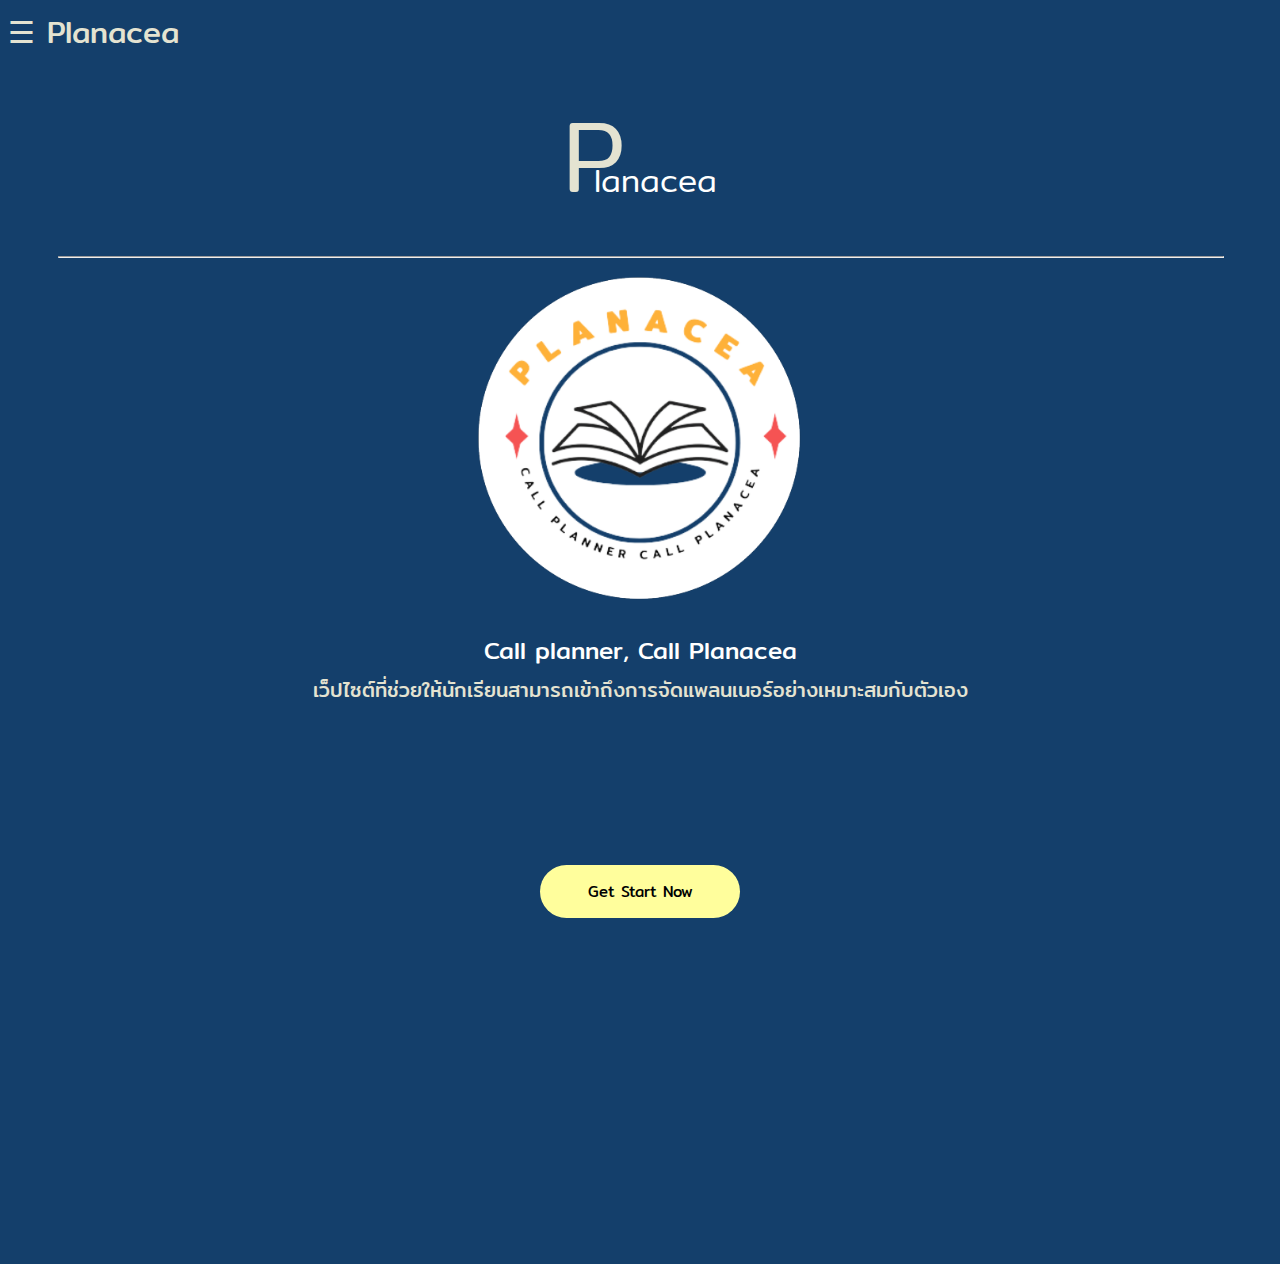
<file: jwc12-workshop-f-master/index.html>
<!DOCTYPE html>
<html>

<head>
    <title>planacea</title>
    <meta name="viewport" content="width=device-width, initial-scale=1.0">
    <link rel="preconnect" href="https://fonts.googleapis.com">
    <link rel="preconnect" href="https://fonts.gstatic.com" crossorigin>
    <link href="https://fonts.googleapis.com/css2?family=Mitr:wght@200;300;400&display=swap" rel="stylesheet">

    <style>
        h1 {
            text-align: center;
            font-family: 'Mitr', sans-serif;
            font-weight: 300;
        }
        h2 {
            text-align: center;
            font-family: 'Mitr', sans-serif;
            font-weight: 400;
        }

        .center {
            display: flex;
            flex-direction: column;
            align-items: center;
            justify-content: center;
        }

 

        @media only screen and (max-width: 600px) {
            .example {
                background-color: lightblue;
            }
        }

        span{
            color: #e4e3d1;
            font-size: 20px;
        }

        /* nav */
        .sidenav {
        
  display: none;
  height: 100%;
  width: 250px;
  position: fixed;
  z-index: 1;
  top: 0;
  left: 0;
  background-color: #111;
  overflow-x: hidden;
  padding-top: 60px;
}

.sidenav a {

  padding: 8px 8px 8px 32px;
  text-decoration: none;
  font-size: 25px;
  color: #818181;
  display: block;
}

.sidenav a:hover {
  color: #f1f1f1;
}

.sidenav .closebtn {
  position: absolute;
  top: 0;
  right: 25px;
  font-size: 36px;
  margin-left: 50px;
}
    </style>

    <link rel="preconnect" href="https://fonts.googleapis.com">
    <link rel="preconnect" href="https://fonts.gstatic.com" crossorigin>
    <link href="https://fonts.googleapis.com/css2?family=Mitr:wght@200;300;400&display=swap" rel="stylesheet">
</head>

<body bgcolor="#143F6b">
    <div style = "font-family: 'Mitr', sans-serif;">
        <div id="mySidenav" class="sidenav">
          <a href="javascript:void(0)" class="closebtn" onclick="closeNav()">&times;</a>
          <a href="/jwc12-workshop-f-master/index.html">HOME</a>
          <a href="/jwc12-workshop-f-master/form.html">FORM</a>

        
        </div>
        
        
        <span style="font-size:30px;cursor:pointer" onclick="openNav()">&#9776; Planacea</span>
        
        <script>
        function openNav() {
          document.getElementById("mySidenav").style.display = "block";
        }
        
        function closeNav() {
          document.getElementById("mySidenav").style.display = "none";
        }
        </script>
        </div> 

    
    <div
        style="padding: 0 50px; min-height: 100vh; display: flex; flex-direction: column; align-items: center; justify-content: space-between; height: 1200px;">
        <div style="width: 100%;">
            <h1 style=" color:white;"><span style="font-size: 100px; letter-spacing: -0.3em;">P</span>lanacea</h1>
            <hr style="width: 100%">
        </div>

        <div style="padding: 0 50px; display: flex;" class="center">
            <div style="width: 70px; height: 70px; background: #e5e8eb; border-radius: 50%; display: flex;" class="center">
                <img src="/jwc12-workshop-f-master/src/Group_7.png"width="470" alt="logo">
            </div>

        </div>

        <h2 class="example" style=" color:white; ">Call planner, Call Planacea<br/><span>เว็ปไซต์ที่ช่วยให้นักเรียนสามารถเข้าถึงการจัดแพลนเนอร์อย่างเหมาะสมกับตัวเอง</span></h2>

        <div>
            <a class="CA"href="/jwc12-workshop-f-master/form.html">
                <button
                    style="width:200px; padding: 15px; background-color: #fffe9c ; border:0px; font-family: Mitr; border-radius: 30px; font-size:15px; margin-bottom: 200px; cursor: pointer;" class="newbu"
                    >Get Start Now</button>
            </a>
        </div>
        <script src="https://apps.elfsight.com/p/platform.js" defer></script>
        <div class="elfsight-app-3864fdce-546c-411a-9370-673b3c65ffe5"></div>
</body>

</html>
</file>
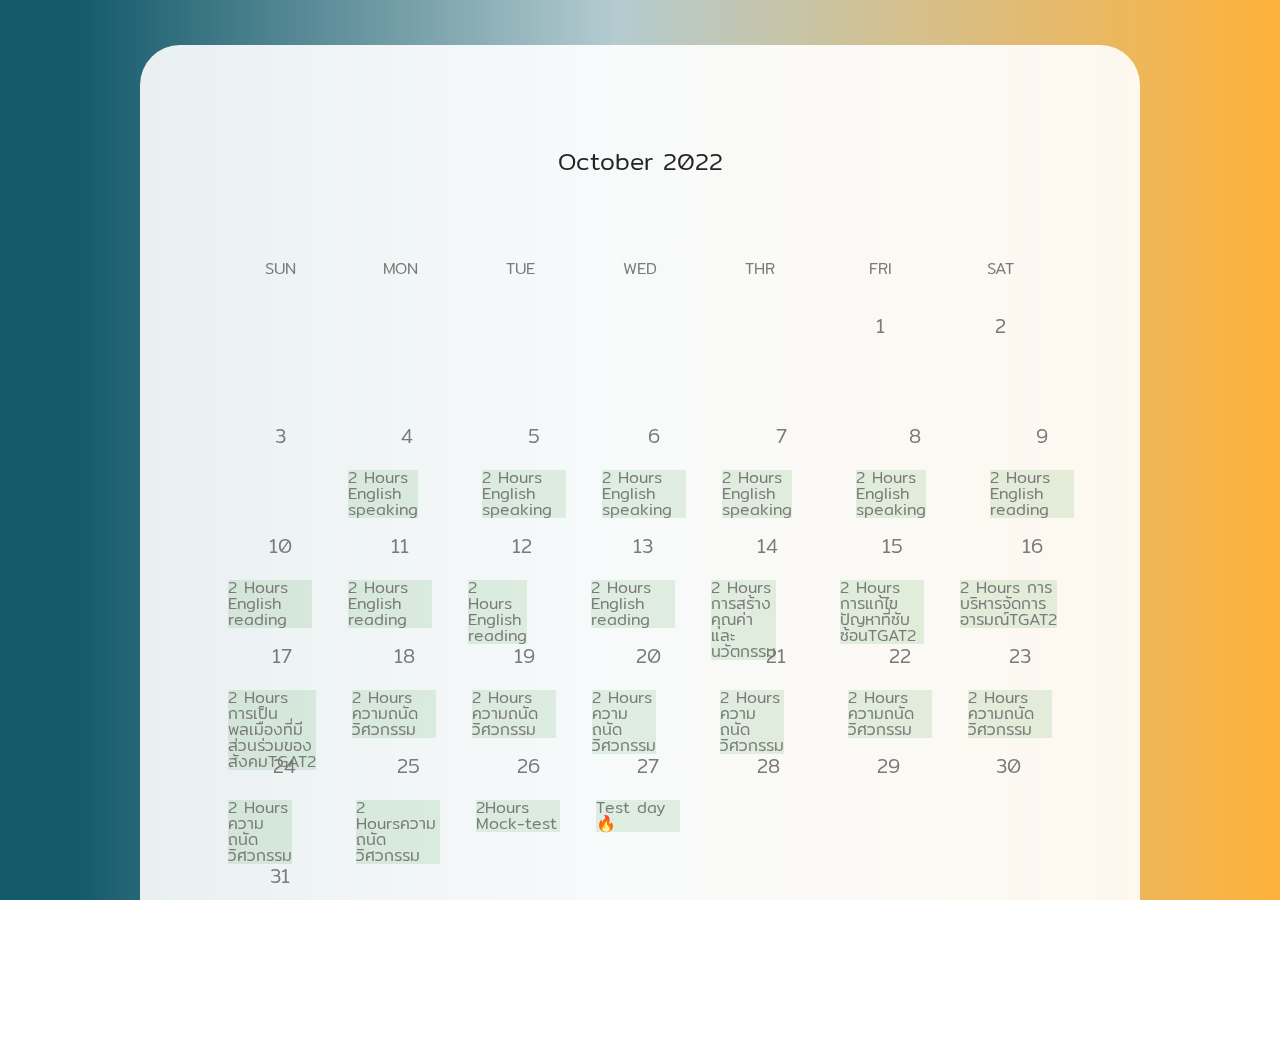
<file: jwc12-workshop-f-master/calenders.html>
<!DOCTYPE html>
<html lang="en">
<head>
    <meta charset="UTF-8">
    <meta name="viewport" content="width=device-width, initial-scale=1.0">
    <title>calenders</title>
    <link rel="stylesheet" href="src/calenders.css">
</head>
<body>
    <div class="bg"></div>
    <div id="calendar">
      <header><i class="icons icon-arrow-left"></i>
        <p class="month">October 2022</p><i class="icons icon-arrow-right"></i>
      </header><div class="dayOfWeeks"><span class="#{dayOfWeek[i]}">sun</span><span class="#{dayOfWeek[i]}">mon</span><span class="#{dayOfWeek[i]}">tue</span><span class="#{dayOfWeek[i]}">wed</span><span class="#{dayOfWeek[i]}">thr</span><span class="#{dayOfWeek[i]}">fri</span><span class="#{dayOfWeek[i]}">sat</span></div>  
      <div class="weeks"><div class="week">
        <div class="day" id="d#{i}">
          <div class="date"><span class="day">1</span><span class="#{dayOfWeek[j]} dayOfWeek">fri</span></div>
          <div class="events">
            <div class="event">
              <div class="logo"><i class="icon-game-controller"></i></div>
              <div class="title">
                <p>Game Event Title</p>
              </div>
            </div>
          </div>
        </div>
        <div class="day" id="d#{i}">
          <div class="date"><span class="day">2</span><span class="#{dayOfWeek[j]} dayOfWeek">sat</span></div>
          <div class="events">
            <div class="event">
              <div class="logo"><i class="icon-game-controller"></i></div>
              <div class="title">
                <p>Game Event Title</p>
              </div>
            </div>
          </div>
        </div></div><div class="week">
        <div class="day" id="d#{i}">
          <div class="date"><span class="day">3</span><span class="#{dayOfWeek[j]} dayOfWeek">sun</span></div>
          <div class="events">
            <div class="event">
              <div class="logo"><i class="icon-music-tone-alt"></i></div>
              <div class="title">
                <p>Music Event Title</p>
              </div>
            </div>
          </div>
        </div>
        <div class="day" id="d#{i}">
          <div class="date"><span class="day">4</span><span class="#{dayOfWeek[j]} dayOfWeek">mon</span></div>
          <div class="events">
            <div class="listtodo">
              <a href="/jwc12-workshop-f-master/des 4-7.html" class ="des">2 Hours English speaking</a>
              </div>
            <div class="event">
              <div class="logo"><i class="icon-game-controller"></i></div>
              <div class="title">
                
              </div>
            </div>
            <div class="event">
              <div class="logo"><i class="icon-camera"></i></div>
              <div class="title">
                <p>Photo Event Title</p>
              </div>
            </div>
          </div>
        </div>
        <div class="day" id="d#{i}">
          <div class="date"><span class="day">5</span><span class="#{dayOfWeek[j]} dayOfWeek">tue</span></div>
          <div class="events">
            <div class="listtodo">
              <a href="/jwc12-workshop-f-master/des 4-7.html" class ="des">2 Hours English speaking</a>
              </div>
            <div class="event">
              <div class="logo"><i class="icon-game-controller"></i></div>
              <div class="title">
                <p>Game Event Title</p>
              </div>
            </div>
          </div>
        </div>
        <div class="day" id="d#{i}">
          <div class="date"><span class="day">6</span><span class="#{dayOfWeek[j]} dayOfWeek">wed</span></div>
          <div class="events">
            <div class="listtodo">
              <a href="/jwc12-workshop-f-master/des 4-7.html" class ="des">2 Hours English speaking</a>
              </div>
            <div class="event">
              <div class="logo"><i class="icon-music-tone-alt"></i></div>
              <div class="title">
                <p>Music Event Title</p>
              </div>
            </div>
          </div>
        </div>
        <div class="day" id="d#{i}">
          <div class="date"><span class="day">7</span><span class="#{dayOfWeek[j]} dayOfWeek">thr</span></div>
          <div class="events">
            <div class="listtodo">
              <a href="/jwc12-workshop-f-master/des 4-7.html" class ="des">2 Hours English speaking</a>
              </div>
            <div class="event">
              <div class="logo"><i class="icon-game-controller"></i></div>
              <div class="title">
                <p>Game Event Title</p>
              </div>
            </div>
            <div class="event">
              <div class="logo"><i class="icon-film"></i></div>
              <div class="title">
                <p>Movie Event Title</p>
              </div>
            </div>
          </div>
        </div>


        <div class="day" id="d#{i}">
          <div class="date"><span class="day">8</span><span class="#{dayOfWeek[j]} dayOfWeek">fri</span></div>
          <div class="events">
            <div class="listtodo">2 Hours English speaking</div>

            <div class="event">
              <div class="logo"><i class="icon-music-tone-alt"></i></div>
              <div class="title">
                <p>Music Event Title</p>
              </div>
            </div>
            <div class="event">
              <div class="logo"><i class="icon-camera"></i></div>
              <div class="title">
                <p>Photo Event Title</p>
              </div>
            </div>
          </div>
        </div>
        <div class="day" id="d#{i}">
          <div class="date"><span class="day">9</span><span class="#{dayOfWeek[j]} dayOfWeek">sat</span></div>
          <div class="events">
            <p>2 Hours English reading</p>
            <div class="event">
              <div class="logo"><i class="icon-music-tone-alt"></i></div>
              <div class="title">
                <p>Music Event Title</p>
              </div>
            </div>
          </div>
        </div></div><div class="week">
        <div class="day" id="d#{i}">
          <div class="date"><span class="day">10</span><span class="#{dayOfWeek[j]} dayOfWeek">sun</span></div>
          <div class="events">
            <p>2 Hours English reading</p>
            <div class="event">
              <div class="logo"><i class="icon-game-controller"></i></div>
              <div class="title">
                <p>Game Event Title</p>
              </div>
            </div>
          </div>
        </div>
        <div class="day" id="d#{i}">
          <div class="date"><span class="day">11</span><span class="#{dayOfWeek[j]} dayOfWeek">mon</span></div>
          <div class="events">
            <p>2 Hours English reading</p>
            <div class="event">
              <div class="logo"><i class="icon-game-controller"></i></div>
              <div class="title">
                <p>Game Event Title</p>
              </div>
            </div>
          </div>
        </div>
        <div class="day" id="d#{i}">
          <div class="date"><span class="day">12</span><span class="#{dayOfWeek[j]} dayOfWeek">tue</span></div>
          <div class="events">
            <p>2 Hours English reading</p>
            <div class="event">
              <div class="logo"><i class="icon-music-tone-alt"></i></div>
              <div class="title">
                <p>Music Event Title</p>
              </div>
            </div>
            <div class="event">
              <div class="logo"><i class="icon-camera"></i></div>
              <div class="title">
                <p>Photo Event Title</p>
              </div>
            </div>
          </div>
        </div>
        <div class="day" id="d#{i}">
          <div class="date"><span class="day">13</span><span class="#{dayOfWeek[j]} dayOfWeek">wed</span></div>
          <div class="events">
            <p>2 Hours English reading</p>
            <div class="event">
              <div class="logo"><i class="icon-game-controller"></i></div>
              <div class="title">
                <p>Game Event Title</p>
              </div>
            </div>
          </div>
        </div>


        <!-- วันที่ 14 -->
        <div class="day" id="d#{i}">
          <div class="date"><span class="day">14</span><span class="#{dayOfWeek[j]} dayOfWeek">thr</span></div>
          <div class="events">
            <div class="listtodo">
              <a href="/jwc12-workshop-f-master/des 14.html" class ="des">2 Hours การสร้างคุณค่าและนวัตกรรม</a>
              </div>
            <div class="event">
              <div class="logo"><i class="icon-game-controller"></i></div>
              <div class="title">
                <p>Game Event Title</p>
              </div>
            </div>
            <div class="event">
              <div class="logo"><i class="icon-film"></i></div>
              <div class="title">
                <p>Movie Event Title</p>
              </div>
            </div>
          </div>
        </div>


        <div class="day" id="d#{i}">
          <div class="date"><span class="day">15</span><span class="#{dayOfWeek[j]} dayOfWeek">fri</span></div>
          <div class="events">
            <div class="listtodo">
              <a href="/jwc12-workshop-f-master/des 15.html" class ="des">2 Hours การแก้ไขปัญหาที่ซับซ้อนTGAT2</a>
              </div>
            <div class="event">
              <div class="logo"><i class="icon-music-tone-alt"></i></div>
              <div class="title">
                <p>Music Event Title</p>
              </div>
            </div>
          </div>
        </div>
        <div class="day" id="d#{i}">
          <div class="date"><span class="day">16</span><span class="#{dayOfWeek[j]} dayOfWeek">sat</span></div>
          <div class="events">
            <p>2 Hours การบริหารจัดการอารมณ์TGAT2</p>
            <div class="event">
              <div class="logo"><i class="icon-music-tone-alt"></i></div>
              <div class="title">
                <p>Music Event Title</p>
              </div>
            </div>
            <div class="event">
              <div class="logo"><i class="icon-camera"></i></div>
              <div class="title">
                <p>Photo Event Title</p>
              </div>
            </div>
          </div>
        </div></div><div class="week">
        <div class="day" id="d#{i}">
          <div class="date"><span class="day">17</span><span class="#{dayOfWeek[j]} dayOfWeek">sun</span></div>
          <div class="events">
            <p>2 Hours การเป็นพลเมืองที่มีส่วนร่วมของสังคมTGAT2</p>
            <div class="event">
              <div class="logo"><i class="icon-game-controller"></i></div>
              <div class="title">
                <p>Game Event Title</p>
              </div>
            </div>
          </div>
        </div>
        <div class="day" id="d#{i}">
          <div class="date"><span class="day">18</span><span class="#{dayOfWeek[j]} dayOfWeek">mon</span></div>
          <div class="events">
            <p>2 Hours ความถนัดวิศวกรรม</p>
            <div class="event">
              <div class="logo"><i class="icon-music-tone-alt"></i></div>
              <div class="title">
                <p>Music Event Title</p>
              </div>
            </div>
          </div>
        </div>
        <div class="day" id="d#{i}">
          <div class="date"><span class="day">19</span><span class="#{dayOfWeek[j]} dayOfWeek">tue</span></div>
          <div class="events">
            <p>2 Hours <br/>ความถนัดวิศวกรรม</p>
            <div class="event">
              <div class="logo"><i class="icon-game-controller"></i></div>
              <div class="title">
                <p>Game Event Title</p>
              </div>
            </div>
          </div>
        </div>
        <div class="day" id="d#{i}">
          <div class="date"><span class="day">20</span><span class="#{dayOfWeek[j]} dayOfWeek">wed</span></div>
          <div class="events">
            <p>2 Hours <br/>ความถนัดวิศวกรรม</p>
            <div class="event">
              <div class="logo"><i class="icon-game-controller"></i></div>
              <div class="title">
                <p>Game Event Title</p>
              </div>
            </div>
            <div class="event">
              <div class="logo"><i class="icon-camera"></i></div>
              <div class="title">
                <p>Photo Event Title</p>
              </div>
            </div>
          </div>
        </div>
        <div class="day" id="d#{i}">
          <div class="date"><span class="day">21</span><span class="#{dayOfWeek[j]} dayOfWeek">thr</span></div>
          <div class="events">
            <p>2 Hours <br/>ความถนัดวิศวกรรม</p>
            <div class="event">
              <div class="logo"><i class="icon-music-tone-alt"></i></div>
              <div class="title">
                <p>Music Event Title</p>
              </div>
            </div>
            <div class="event">
              <div class="logo"><i class="icon-film"></i></div>
              <div class="title">
                <p>Movie Event Title</p>
              </div>
            </div>
          </div>
        </div>
        <div class="day" id="d#{i}">
          <div class="date"><span class="day">22</span><span class="#{dayOfWeek[j]} dayOfWeek">fri</span></div>
          <div class="events">
            <p>2 Hours <br/>ความถนัดวิศวกรรม</p>
            <div class="event">
              <div class="logo"><i class="icon-game-controller"></i></div>
              <div class="title">
                <p>Game Event Title</p>
              </div>
            </div>
          </div>
        </div>
        <div class="day" id="d#{i}">
          <div class="date"><span class="day">23</span><span class="#{dayOfWeek[j]} dayOfWeek">sat</span></div>
          <div class="events">
            <p>2 Hours <br/>ความถนัดวิศวกรรม</p>
            <div class="event">
              <div class="logo"><i class="icon-game-controller"></i></div>
              <div class="title">
                <p>Game Event Title</p>
              </div>
            </div>
          </div>
        </div></div><div class="week">
        <div class="day" id="d#{i}">
          <div class="date"><span class="day">24</span><span class="#{dayOfWeek[j]} dayOfWeek">sun</span></div>
          <div class="events">
            <p>2 Hours <br/>ความถนัดวิศวกรรม</p>
            <div class="event">
              <div class="logo"><i class="icon-music-tone-alt"></i></div>
              <div class="title">
                <p>Music Event Title</p>
              </div>
            </div>
            <div class="event">
              <div class="logo"><i class="icon-camera"></i></div>
              <div class="title">
                <p>Photo Event Title</p>
              </div>
            </div>
          </div>
        </div>
        <div class="day" id="d#{i}">
          <div class="date"><span class="day">25</span><span class="#{dayOfWeek[j]} dayOfWeek">mon</span></div>
          <div class="events">
            <p>2 Hoursความถนัดวิศวกรรม</p>
            <div class="event">
              <div class="logo"><i class="icon-game-controller"></i></div>
              <div class="title">
                <p>Game Event Title</p>
              </div>
            </div>
          </div>
        </div>
        <div class="day" id="d#{i}">
          <div class="date"><span class="day">26</span><span class="#{dayOfWeek[j]} dayOfWeek">tue</span></div>
          <div class="events">
            <p>2Hours Mock-test</p>
            <div class="event">
              <div class="logo"><i class="icon-game-controller"></i></div>
              <div class="title">
                <p>Game Event Title</p>
              </div>
            </div>
          </div>
        </div>
        <div class="day" id="d#{i}">
          <div class="date"><span class="day">27</span><span class="#{dayOfWeek[j]} dayOfWeek">wed</span></div>
          <div class="events">
            <p>Test day🔥
            </p>
            <div class="event">
              <div class="logo"><i class="icon-music-tone-alt"></i></div>
              <div class="title">
                <p>Music Event Title</p>
              </div>
            </div>
          </div>
        </div>
        <div class="day" id="d#{i}">
          <div class="date"><span class="day">28</span><span class="#{dayOfWeek[j]} dayOfWeek">thr</span></div>
          <div class="events">
            <div class="event">
              <div class="logo"><i class="icon-game-controller"></i></div>
              <div class="title">
                <p>Game Event Title</p>
              </div>
            </div>
            <div class="event">
              <div class="logo"><i class="icon-camera"></i></div>
              <div class="title">
                <p>Photo Event Title</p>
              </div>
            </div>
            <div class="event">
              <div class="logo"><i class="icon-film"></i></div>
              <div class="title">
                <p>Movie Event Title</p>
              </div>
            </div>
          </div>
        </div>
        <div class="day" id="d#{i}">
          <div class="date"><span class="day">29</span><span class="#{dayOfWeek[j]} dayOfWeek">fri</span></div>
          <div class="events">
            <div class="event">
              <div class="logo"><i class="icon-game-controller"></i></div>
              <div class="title">
                <p>Game Event Title</p>
              </div>
            </div>
          </div>
        </div>
        <div class="day" id="d#{i}">
          <div class="date"><span class="day">30</span><span class="#{dayOfWeek[j]} dayOfWeek">sat</span></div>
          <div class="events">
            <div class="event">
              <div class="logo"><i class="icon-music-tone-alt"></i></div>
              <div class="title">
                <p>Music Event Title</p>
              </div>
            </div>
          </div>
        </div></div><div class="week">
        <div class="day" id="d#{i}">
          <div class="date"><span class="day">31</span><span class="#{dayOfWeek[j]} dayOfWeek">sun</span></div>
          <div class="events">
            <div class="event">
              <div class="logo"><i class="icon-game-controller"></i></div>
              <div class="title">
                <p>Game Event Title</p>
              </div>
            </div>
          </div>
        </div>
      </div>
    </div>
    <script src="https://apps.elfsight.com/p/platform.js" defer></script>
    <div class="elfsight-app-3864fdce-546c-411a-9370-673b3c65ffe5"></div>
</body>
</html>
</file>
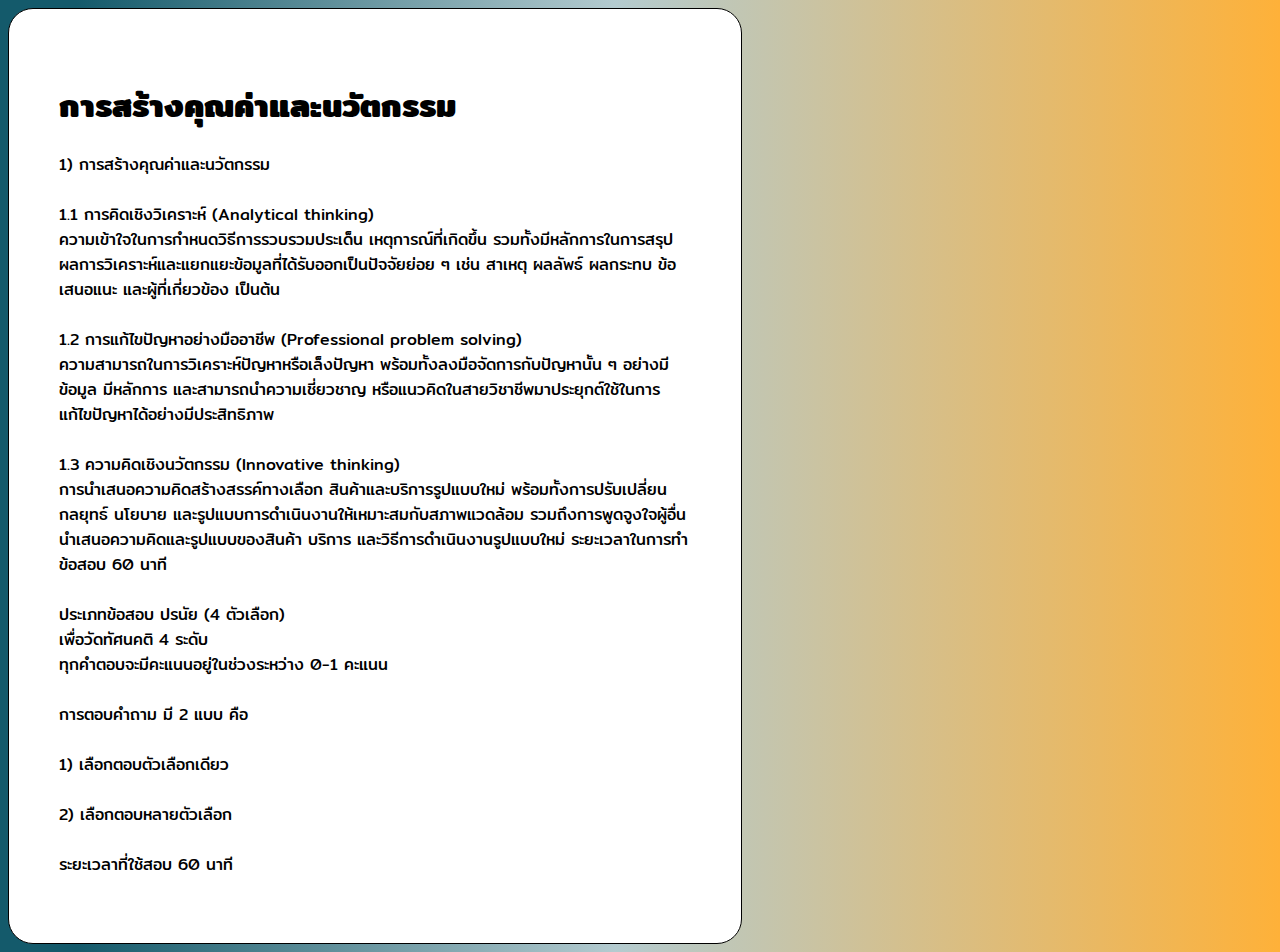
<file: jwc12-workshop-f-master/des 14.html>
<!DOCTYPE html>
<html lang="en">
  <head>
    <meta charset="UTF-8" />
    <title>Des</title>
    <meta name="viewport" content="width=device-width, initial-scale=1" />
    <link rel="stylesheet" href="des.css" />
  </head>
  <body>
    <div class="tgat">
  <h1>การสร้างคุณค่าและนวัตกรรม</h1>
  <p>1) การสร้างคุณค่าและนวัตกรรม <br>
    <br>
    1.1 การคิดเชิงวิเคราะห์ (Analytical thinking) <br>
     ความเข้าใจในการกำหนดวิธีการรวบรวมประเด็น เหตุการณ์ที่เกิดขึ้น รวมทั้งมีหลักการในการสรุปผลการวิเคราะห์และแยกแยะข้อมูลที่ได้รับออกเป็นปัจจัยย่อย ๆ เช่น สาเหตุ ผลลัพธ์ ผลกระทบ ข้อเสนอแนะ และผู้ที่เกี่ยวข้อง เป็นต้น
    <br> <br>
    1.2 การแก้ไขปัญหาอย่างมืออาชีพ (Professional problem solving) <br>
    ความสามารถในการวิเคราะห์ปัญหาหรือเล็งปัญหา พร้อมทั้งลงมือจัดการกับปัญหานั้น ๆ อย่างมี ข้อมูล มีหลักการ และสามารถนำความเชี่ยวชาญ หรือแนวคิดในสายวิชาชีพมาประยุกต์ใช้ในการ แก้ไขปัญหาได้อย่างมีประสิทธิภาพ
    <br><br>
    1.3 ความคิดเชิงนวัตกรรม (Innovative thinking) 
    <br>
    การนำเสนอความคิดสร้างสรรค์ทางเลือก สินค้าและบริการรูปแบบใหม่ พร้อมทั้งการปรับเปลี่ยน กลยุทธ์ นโยบาย และรูปแบบการดำเนินงานให้เหมาะสมกับสภาพแวดล้อม รวมถึงการพูดจูงใจผู้อื่น นำเสนอความคิดและรูปแบบของสินค้า บริการ และวิธีการดำเนินงานรูปแบบใหม่
    ระยะเวลาในการทำข้อสอบ 60 นาที<br/>
    <br/>
    ประเภทข้อสอบ ปรนัย (4 ตัวเลือก) <br>
    เพื่อวัดทัศนคติ 4 ระดับ 
    <br>
    ทุกคำตอบจะมีคะแนนอยู่ในช่วงระหว่าง 0-1 คะแนน<br>
    <br>
    การตอบคำถาม มี 2 แบบ คือ <br>
    <br>
    1) เลือกตอบตัวเลือกเดียว<br>
    <br>
    2) เลือกตอบหลายตัวเลือก<br>
    <br>
    ระยะเวลาที่ใช้สอบ 60 นาที
</div>
  </body>
</html>
</file>
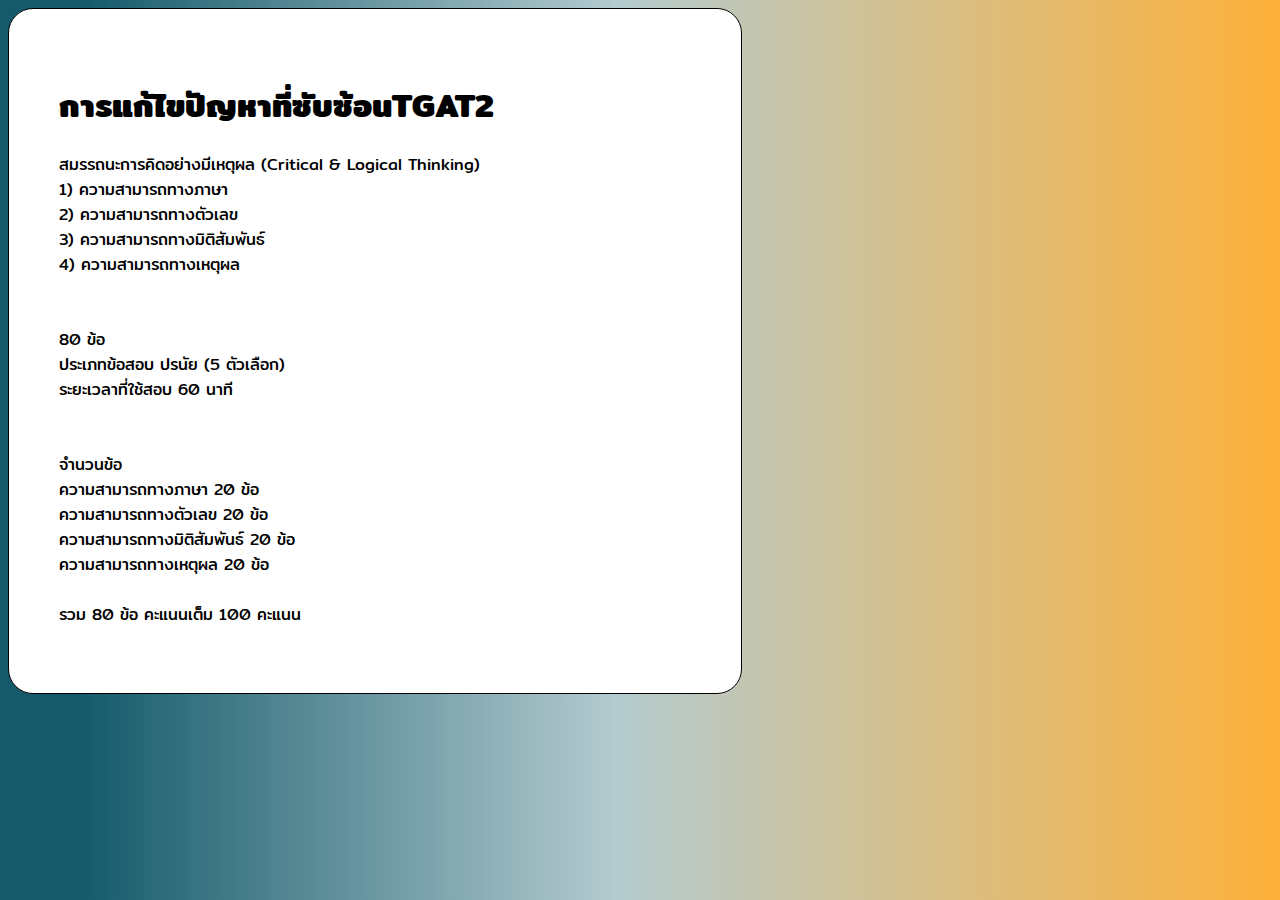
<file: jwc12-workshop-f-master/des 15.html>
<!DOCTYPE html>
<html lang="en">
  <head>
    <meta charset="UTF-8" />
    <title>Des</title>
    <meta name="viewport" content="width=device-width, initial-scale=1" />
    <link rel="stylesheet" href="des.css" />
  </head>
  <body>
    <div class="tgat">
  <h1>การแก้ไขปัญหาที่ซับซ้อนTGAT2</h1>
  <p>
    สมรรถนะการคิดอย่างมีเหตุผล (Critical & Logical Thinking) <br>
1) ความสามารถทางภาษา <br>
2) ความสามารถทางตัวเลข <br>
3) ความสามารถทางมิติสัมพันธ์ <br>
4) ความสามารถทางเหตุผล <br>
<br>
<br>
80 ข้อ<br>
ประเภทข้อสอบ ปรนัย (5 ตัวเลือก) <br>
ระยะเวลาที่ใช้สอบ 60 นาที<br>
<br>
<br>
จำนวนข้อ<br>
ความสามารถทางภาษา 20 ข้อ <br>
ความสามารถทางตัวเลข 20 ข้อ <br>
ความสามารถทางมิติสัมพันธ์ 20 ข้อ <br>
ความสามารถทางเหตุผล 20 ข้อ <br>
<br>
รวม
80 ข้อ
คะแนนเต็ม
100 คะแนน
  </p>
</div>
  </body>
</html>
</file>
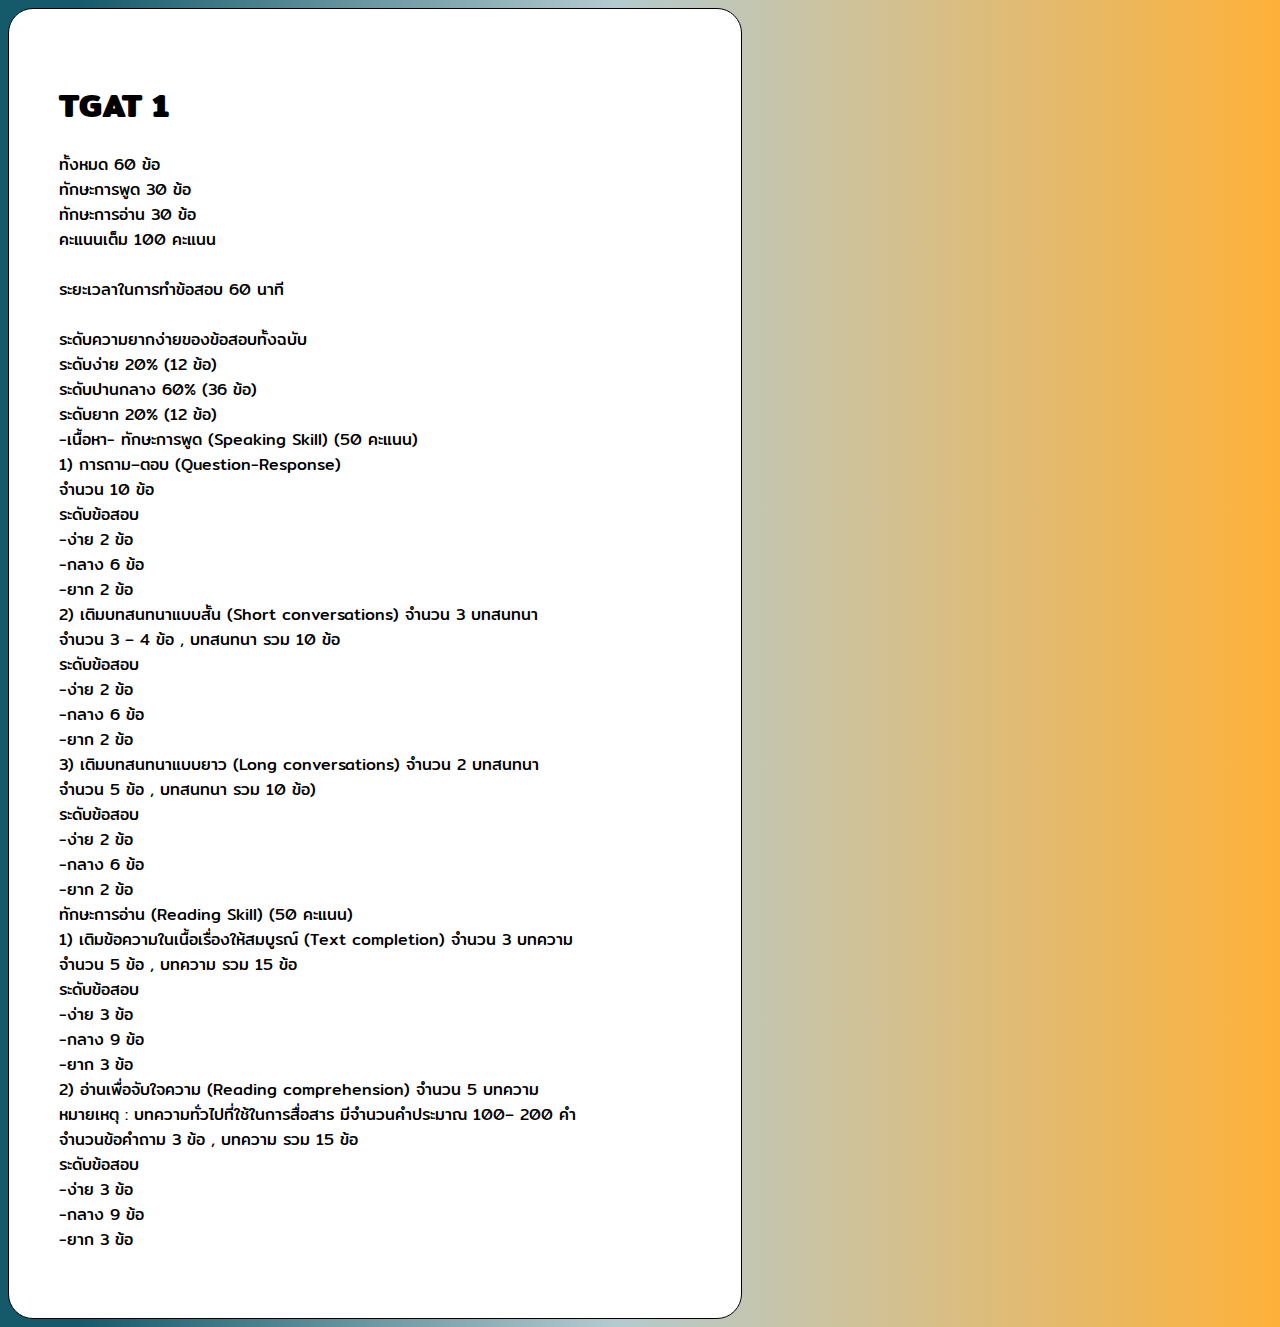
<file: jwc12-workshop-f-master/des 4-7.html>
<!DOCTYPE html>
<html lang="en">
  <head>
    <meta charset="UTF-8" />
    <title>Des</title>
    <meta name="viewport" content="width=device-width, initial-scale=1" />
    <link rel="stylesheet" href="des.css" />
  </head>
  <body>
    <div class="tgat">
  <h1>TGAT 1</h1>
  <p>ทั้งหมด 60 ข้อ<br/>
    ทักษะการพูด          30 ข้อ<br/>
    ทักษะการอ่าน         30 ข้อ<br/>
    คะแนนเต็ม            100 คะแนน<br/>
    <br/>
    ระยะเวลาในการทำข้อสอบ 60 นาที<br/>
    <br/>
    ระดับความยากง่ายของข้อสอบทั้งฉบับ<br/>
    ระดับง่าย 20% (12 ข้อ)<br/>
    ระดับปานกลาง 60% (36 ข้อ)<br/>
    ระดับยาก 20% (12 ข้อ)<br/>
    -เนื้อหา-
    ทักษะการพูด (Speaking Skill) (50 คะแนน)<br/>
    1) การถาม–ตอบ (Question-Response)<br/>
    จำนวน 10 ข้อ<br/>
    ระดับข้อสอบ <br/>
    -ง่าย 2 ข้อ <br/>
    -กลาง 6 ข้อ<br/>
    -ยาก 2 ข้อ<br/>
    
    2) เติมบทสนทนาแบบสั้น (Short conversations) จำนวน 3 บทสนทนา<br/>
    จำนวน 3 – 4 ข้อ , บทสนทนา รวม 10 ข้อ<br/>
    ระดับข้อสอบ <br/>
    -ง่าย 2 ข้อ <br/>
    -กลาง 6 ข้อ <br/>
    -ยาก 2 ข้อ<br/>
    
    3) เติมบทสนทนาแบบยาว (Long conversations) จำนวน 2 บทสนทนา<br/>
    จำนวน 5 ข้อ , บทสนทนา รวม 10 ข้อ)<br/>
    ระดับข้อสอบ <br/>
    -ง่าย 2 ข้อ <br/>
    -กลาง 6 ข้อ <br/>
    -ยาก 2 ข้อ<br/>
    ทักษะการอ่าน (Reading Skill) (50 คะแนน)<br/>
    1) เติมข้อความในเนื้อเรื่องให้สมบูรณ์ (Text completion) จำนวน 3 บทความ<br/>
    จำนวน 5 ข้อ , บทความ รวม 15 ข้อ<br/>
    ระดับข้อสอบ <br/>
    -ง่าย 3 ข้อ <br/>
    -กลาง 9 ข้อ <br/>
    -ยาก 3 ข้อ<br/>
    
    2) อ่านเพื่อจับใจความ (Reading  comprehension) จำนวน 5 บทความ <br/>
    หมายเหตุ : บทความทั่วไปที่ใช้ในการสื่อสาร มีจำนวนคำประมาณ 100– 200 คำ <br/>
    จำนวนข้อคำถาม 3 ข้อ , บทความ รวม 15 ข้อ<br/>
    ระดับข้อสอบ <br/>
    -ง่าย 3 ข้อ <br/>
    -กลาง 9 ข้อ <br/>
    -ยาก 3 ข้อ</p>
</div>
  </body>
</html>
</file>
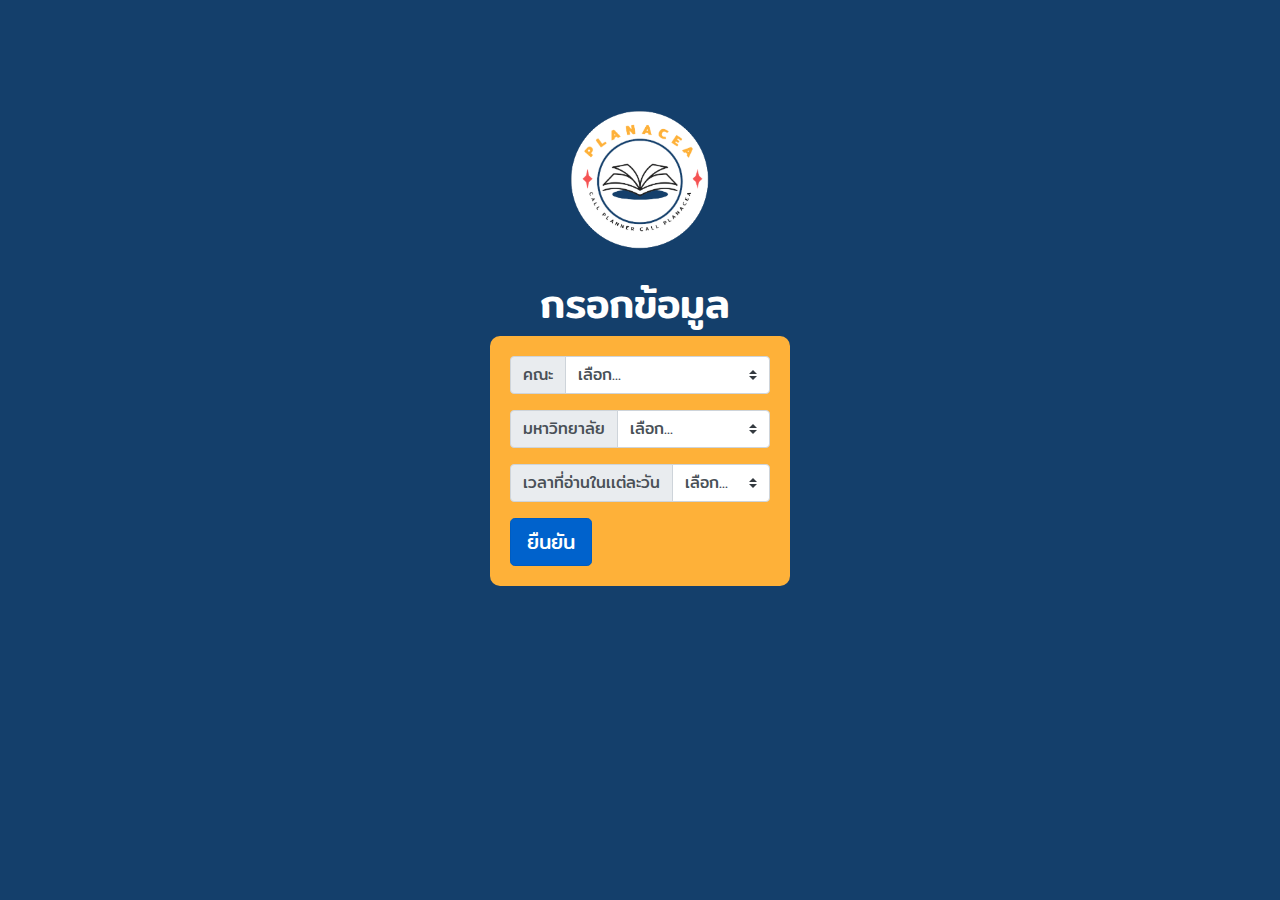
<file: jwc12-workshop-f-master/form.html>
<!-- หน้าเว็ปนี้เป็น form  -->

<!DOCTYPE html>
<html lang="en">
  <head>
    <meta charset="UTF-8" />
    <meta name="viewport" content="width=device-width, initial-scale=1.0" />
    <link
      rel="stylesheet"
      href="https://cdn.jsdelivr.net/npm/bootstrap@4.3.1/dist/css/bootstrap.min.css"
      integrity="sha384-ggOyR0iXCbMQv3Xipma34MD+dH/1fQ784/j6cY/iJTQUOhcWr7x9JvoRxT2MZw1T"
      crossorigin="anonymous"
    />
    <title>Form</title>
    <link rel="stylesheet" href="/jwc12-workshop-f-master/src/form.css" />
  </head>
  <body>
    <div class="mx-auto" style="width: 200px">
      <div class="up"></div>
      <img src="/jwc12-workshop-f-master/src/Group_7.png" alt="logo" width="200" height="200" />
      <h1>กรอกข้อมูล</h1>
      <div class="form-section">
        <form class="needs-validation" novalidate>
          <div class="input-group mb-3">
            <div class="input-group-prepend">
              <label class="input-group-text" for="inputGroupSelect01"
                >คณะ</label
              >
            </div>
            <select class="custom-select" id="inputGroupSelect01">
              <option selected>เลือก...</option>
              <option value="1">วท.บ. สาขาวิชาวิทยาการคอมพิวเตอร์</option>
            </select>
          </div>
          <div class="input-group mb-3">
            <div class="input-group-prepend">
              <label class="input-group-text" for="inputGroupSelect01"
                >มหาวิทยาลัย</label
              >
            </div>
            <select class="custom-select" id="inputGroupSelect01">
              <option selected>เลือก...</option>
              <option value="1">มหาวิทยาลัยเกษตรศาสตร์</option>
            </select>
          </div>
          <div class="input-group mb-3">
            <div class="input-group-prepend">
              <label class="input-group-text" for="inputGroupSelect01"
                >เวลาที่อ่านในเเต่ละวัน</label
              >
            </div>
            <select class="custom-select" id="inputGroupSelect01">
              <option selected>เลือก...</option>
              <option value="1">2ชั่วโมง</option>
              <option value="1">3ชั่วโมง</option>
              <option value="1">4ชั่วโมง</option>
            </select>
          </div>
          <!-- <a href="/calenders.html">
            <button  class="btn btn-primary btn-lg active" type="submit">ยืนยัน</button>
          </a> -->
          <a
            href="/jwc12-workshop-f-master/calenders.html"
            class="btn btn-primary btn-lg active"
            role="button"
            aria-pressed="true"
            >ยืนยัน</a
          >
        </form>
      </div>
      <script
        src="https://code.jquery.com/jquery-3.3.1.slim.min.js"
        integrity="sha384-q8i/X+965DzO0rT7abK41JStQIAqVgRVzpbzo5smXKp4YfRvH+8abtTE1Pi6jizo"
        crossorigin="anonymous"
      ></script>
      <script
        src="https://cdn.jsdelivr.net/npm/popper.js@1.14.7/dist/umd/popper.min.js"
        integrity="sha384-UO2eT0CpHqdSJQ6hJty5KVphtPhzWj9WO1clHTMGa3JDZwrnQq4sF86dIHNDz0W1"
        crossorigin="anonymous"
      ></script>
      <script
        src="https://cdn.jsdelivr.net/npm/bootstrap@4.3.1/dist/js/bootstrap.min.js"
        integrity="sha384-JjSmVgyd0p3pXB1rRibZUAYoIIy6OrQ6VrjIEaFf/nJGzIxFDsf4x0xIM+B07jRM"
        crossorigin="anonymous"
      ></script>
    </div>
    <script src="https://apps.elfsight.com/p/platform.js" defer></script>
    <div class="elfsight-app-3864fdce-546c-411a-9370-673b3c65ffe5"></div>
  </body>
</html>
</file>
<file: jwc12-workshop-f-master/src/calenders.css>
@import url("https://fonts.googleapis.com/css2?family=Mitr&display=swap");

html,
body,
div,
span,
applet,
object,
iframe,
h1,
h2,
h3,
h4,
h5,
h6,
p,
blockquote,
pre,
a,
abbr,
acronym,
address,
big,
cite,
code,
del,
dfn,
em,
img,
ins,
kbd,
q,
s,
samp,
small,
strike,
strong,
sub,
sup,
tt,
var,
dl,
dt,
dd,
ol,
ul,
li,
fieldset,
form,
label,
legend,
table,
caption,
tbody,
tfoot,
thead,
tr,
th,
td {
  margin: 0;
  padding: 0;
  border: 0;
  outline: 0;
  font-weight: inherit;
  font-style: inherit;
  font-size: 100%;
  vertical-align: baseline;
}
body {
  line-height: 1;
  color: rgb(122, 122, 122);
  background: #fff;
}
ol,
ul {
  list-style: none;
}
table {
  border-collapse: separate;
  border-spacing: 0;
  vertical-align: middle;
}
caption,
th,
td {
  text-align: left;
  font-weight: normal;
  vertical-align: middle;
}
a img {
  border: none;
}
.sun {
  color: #f78686;
}
.sat {
  color: #86bbf7;
}
* {
  -webkit-box-sizing: border-box;
  -moz-box-sizing: border-box;
  box-sizing: border-box;
  font-family: "Mitr", sans-serif;
}
:root {
  font-size: 16px;
  font-weight: 300;
}
html {
  display: block;
  height: auto;
  color: #575757;
}
.bg,
.border {
  position: fixed;
  top: 0;
  left: 0;
  width: 100%;
  height: 100%;
}
.bg {
  /* background: -webkit-linear-gradient(bottom, #f78686, #bbfcfc);
  background: -moz-linear-gradient(bottom, #f78686, #bbfcfc);
  background: -o-linear-gradient(bottom, #f78686, #bbfcfc);
  background: -ms-linear-gradient(bottom, #f78686, #bbfcfc);
  background: linear-gradient(to top, #f78686, #bbfcfc); */
  z-index: -1;
  background: rgb(20,90,107);
  background: linear-gradient(90deg, rgba(20,90,107,1) 6%, rgba(20,93,107,0.31976540616246496) 48%, rgba(254,177,57,1) 100%);
}
.border {
  border: 15px solid #fff;
  z-index: 10;
}
.border {
  position: fixed;
  top: 0;
  left: 0;
}
#calendar {
  border-radius: 40px;
  margin: 0 auto;
  display: block;
  background: rgba(255, 255, 255, 0.9);
}
header {
  display: -webkit-box;
  display: -moz-box;
  display: -webkit-flex;
  display: -ms-flexbox;
  display: box;
  display: flex;
  -webkit-box-pack: justify;
  -moz-box-pack: justify;
  -o-box-pack: justify;
  -ms-flex-pack: justify;
  -webkit-justify-content: space-between;
  justify-content: space-between;
  padding: 1.5rem 0;
  border-bottom: 1px solid #f78686;
}
header p.month {
  text-align: center;
  font-size: 1.5rem;
  font-size: 1.5rem;
  color: #242424;
}
header i.icons {
  padding: 0.4rem;
}
#calendar .dayOfWeeks {
  display: none;
}
#calendar .week {
  display: block;
}
#calendar .week > .day {
  display: -webkit-box;
  display: -moz-box;
  display: -webkit-flex;
  display: -ms-flexbox;
  display: box;
  display: flex;
  border-bottom: 1px solid #e6e6e6;
  padding: 1rem 0.5rem;
  min-height: 80px;
}
#calendar .week > .day#d12 {
  border-bottom: 1px solid #f78686;
}
#calendar .week > .day .date {
  -webkit-box-flex: 1;
  -moz-box-flex: 1;
  -o-box-flex: 1;
  box-flex: 1;
  -webkit-flex: 0 0 80px;
  -ms-flex: 0 0 80px;
  flex: 0 0 80px;
  display: -webkit-box;
  display: -moz-box;
  display: -webkit-flex;
  display: -ms-flexbox;
  display: box;
  display: flex;
  -webkit-box-pack: justify;
  -moz-box-pack: justify;
  -o-box-pack: justify;
  -ms-flex-pack: justify;
  -webkit-justify-content: space-between;
  justify-content: space-between;
  -webkit-box-align: baseline;
  -moz-box-align: baseline;
  -o-box-align: baseline;
  -ms-flex-align: baseline;
  -webkit-align-items: baseline;
  align-items: baseline;
  padding: 0 2rem 0 0;
  text-align: right;
}
#calendar .week > .day .date span.day {
  font-size: 1.2rem;
  -webkit-box-flex: 1;
  -moz-box-flex: 1;
  -o-box-flex: 1;
  box-flex: 1;
  -webkit-flex: 0 0 30px;
  -ms-flex: 0 0 30px;
  flex: 0 0 30px;
}
#calendar .week > .day .date span.dayOfWeek {
  font-size: 0.8rem;
  margin: 0 0 0 0.2em;
  text-transform: uppercase;
}
#calendar .week > .day .events {
  width: 100%;
}
#calendar .week > .day .events .event {
  display: -webkit-box;
  display: -moz-box;
  display: -webkit-flex;
  display: -ms-flexbox;
  display: box;
  display: flex;
  margin: 0 0 0.5rem 0;
}
#calendar .week > .day .events .event:last-child {
  margin: 0;
}
#calendar .week > .day .events .event .logo {
  -webkit-box-flex: 1;
  -moz-box-flex: 1;
  -o-box-flex: 1;
  box-flex: 1;
  -webkit-flex: 0 0 20px;
  -ms-flex: 0 0 20px;
  flex: 0 0 20px;
  margin: 0 0.5rem 0 0;
  font-size: 1rem;
}
#calendar .week > .day .events .event .title {
  font-size: 1rem;
}
@media only screen and (min-width: 700px) {
  #calendar {
    margin-top: 5vh;
    max-width: 1000px;
    padding: 5rem;
  }
  #calendar header {
    margin-bottom: 4rem;
    border: none;
    width: 90%;
    margin-left: auto;
    margin-right: auto;
  }
  #calendar .dayOfWeeks {
    display: -webkit-box;
    display: -moz-box;
    display: -webkit-flex;
    display: -ms-flexbox;
    display: box;
    display: flex;
    -webkit-box-pack: justify;
    -moz-box-pack: justify;
    -o-box-pack: justify;
    -ms-flex-pack: justify;
    -webkit-justify-content: space-between;
    justify-content: space-between;
    text-transform: uppercase;
    margin: 0 0 2rem 0;
  }
  #calendar .dayOfWeeks span {
    text-align: center;
    -webkit-box-flex: 1;
    -moz-box-flex: 1;
    -o-box-flex: 1;
    box-flex: 1;
    -webkit-flex: 0 0 calc(100% / 7);
    -ms-flex: 0 0 calc(100% / 7);
    flex: 0 0 calc(100% / 7);
  }
  #calendar .week {
    display: -webkit-box;
    display: -moz-box;
    display: -webkit-flex;
    display: -ms-flexbox;
    display: box;
    display: flex;
  }
  #calendar .week:first-child {
    -webkit-box-pack: end;
    -moz-box-pack: end;
    -o-box-pack: end;
    -ms-flex-pack: end;
    -webkit-justify-content: flex-end;
    justify-content: flex-end;
  }
  #calendar .week > .day {
    -webkit-box-flex: 1;
    -moz-box-flex: 1;
    -o-box-flex: 1;
    box-flex: 1;
    -webkit-flex: 0 0 calc(100% / 7);
    -ms-flex: 0 0 calc(100% / 7);
    flex: 0 0 calc(100% / 7);
    margin: 0;
    padding: 0.5rem;
    height: auto;
    display: block;
    height: 110px;
    border: none;
  }
  #calendar .week > .day#d12 {
    border: none;
  }
  #calendar .week > .day#d12 .date .day:after {
    content: "";
    position: absolute;
    bottom: -0.2rem;
    left: 0;
    width: 100%;
    border-bottom: 1px solid #5e5e5e;
  }
  #calendar .week > .day .date {
    -webkit-box-pack: center;
    -moz-box-pack: center;
    -o-box-pack: center;
    -ms-flex-pack: center;
    -webkit-justify-content: center;
    justify-content: center;
    text-align: center;
    margin: 0 0 1.5rem 0;
    padding: 0;
  }
  #calendar .week > .day .date .dayOfWeek {
    display: none;
  }
  #calendar .week > .day .date .day {
    position: relative;
  }
  #calendar .week > .day .events {
    display: -webkit-box;
    display: -moz-box;
    display: -webkit-flex;
    display: -ms-flexbox;
    display: box;
    display: flex;
    -webkit-box-pack: center;
    -moz-box-pack: center;
    -o-box-pack: center;
    -ms-flex-pack: center;
    -webkit-justify-content: center;
    justify-content: center;
  }
  #calendar .week > .day .events .event {
    margin: 0 0.5rem 0 0;
  }
  #calendar .week > .day .events .event:last-child {
    margin: 0;
  }
  #calendar .week > .day .events .event .logo {
    margin: 0;
  }
  #calendar .week > .day .title {
    margin: 0.5rem;
    display: none;
  }
}

.title {
  display: none;
}

.events p {
  background: rgba(0, 128, 0, 0.1);
}

.listtodo {
  background: rgba(0, 128, 0, 0.1);
}

.chat{
  right: 70px;
  bottom: 70px;
  position: fixed;
  
}

.chatimg{
  border-radius: 30%;
  width: 50px;
  height: 50px;
}

.des{
  color: rgb(122, 122, 122);
  text-decoration-line: none;
}
</file>
<file: jwc12-workshop-f-master/des.css>
@import url('https://fonts.googleapis.com/css2?family=Mitr&display=swap');

*{
    font-family: 'Mitr', sans-serif;
    justify-content: center;
    align-items: center;
    
}

.tgat{
    width: 50%;
    padding: 50px;
    border: 1px solid black;
    border-radius: 25px;
    background-color: rgb(255, 255, 255,1);
}

body{
    background: rgb(20,90,107);
  background: linear-gradient(90deg, rgba(20,90,107,1) 6%, rgba(20,93,107,0.31976540616246496) 48%, rgba(254,177,57,1) 100%);
}
</file>
<file: jwc12-workshop-f-master/src/form.css>
@import url('https://fonts.googleapis.com/css2?family=Mitr&display=swap');

*{
    font-family: 'Mitr', sans-serif;
}

body{
    background-color: #143F6B;
}

.form-section{
    margin-left: -50px;
    width: 300px;
    border-radius: 10px;
    padding: 20px;
    font-family: 'Mitr', sans-serif;
    background-color: #FEB139;
}
.btn btn-primary btn-lg active{
    width: 20px;
}
.up{
    height: 80px;
}

h1{
    font-family: 'Mitr', sans-serif;
    color: white;
}

.chat{
    right: 70px;
    bottom: 70px;
    position: fixed;
    
  }
  
.chatimg{
    border-radius: 30%;
    width: 50px;
    height: 50px;
  }
</file>
